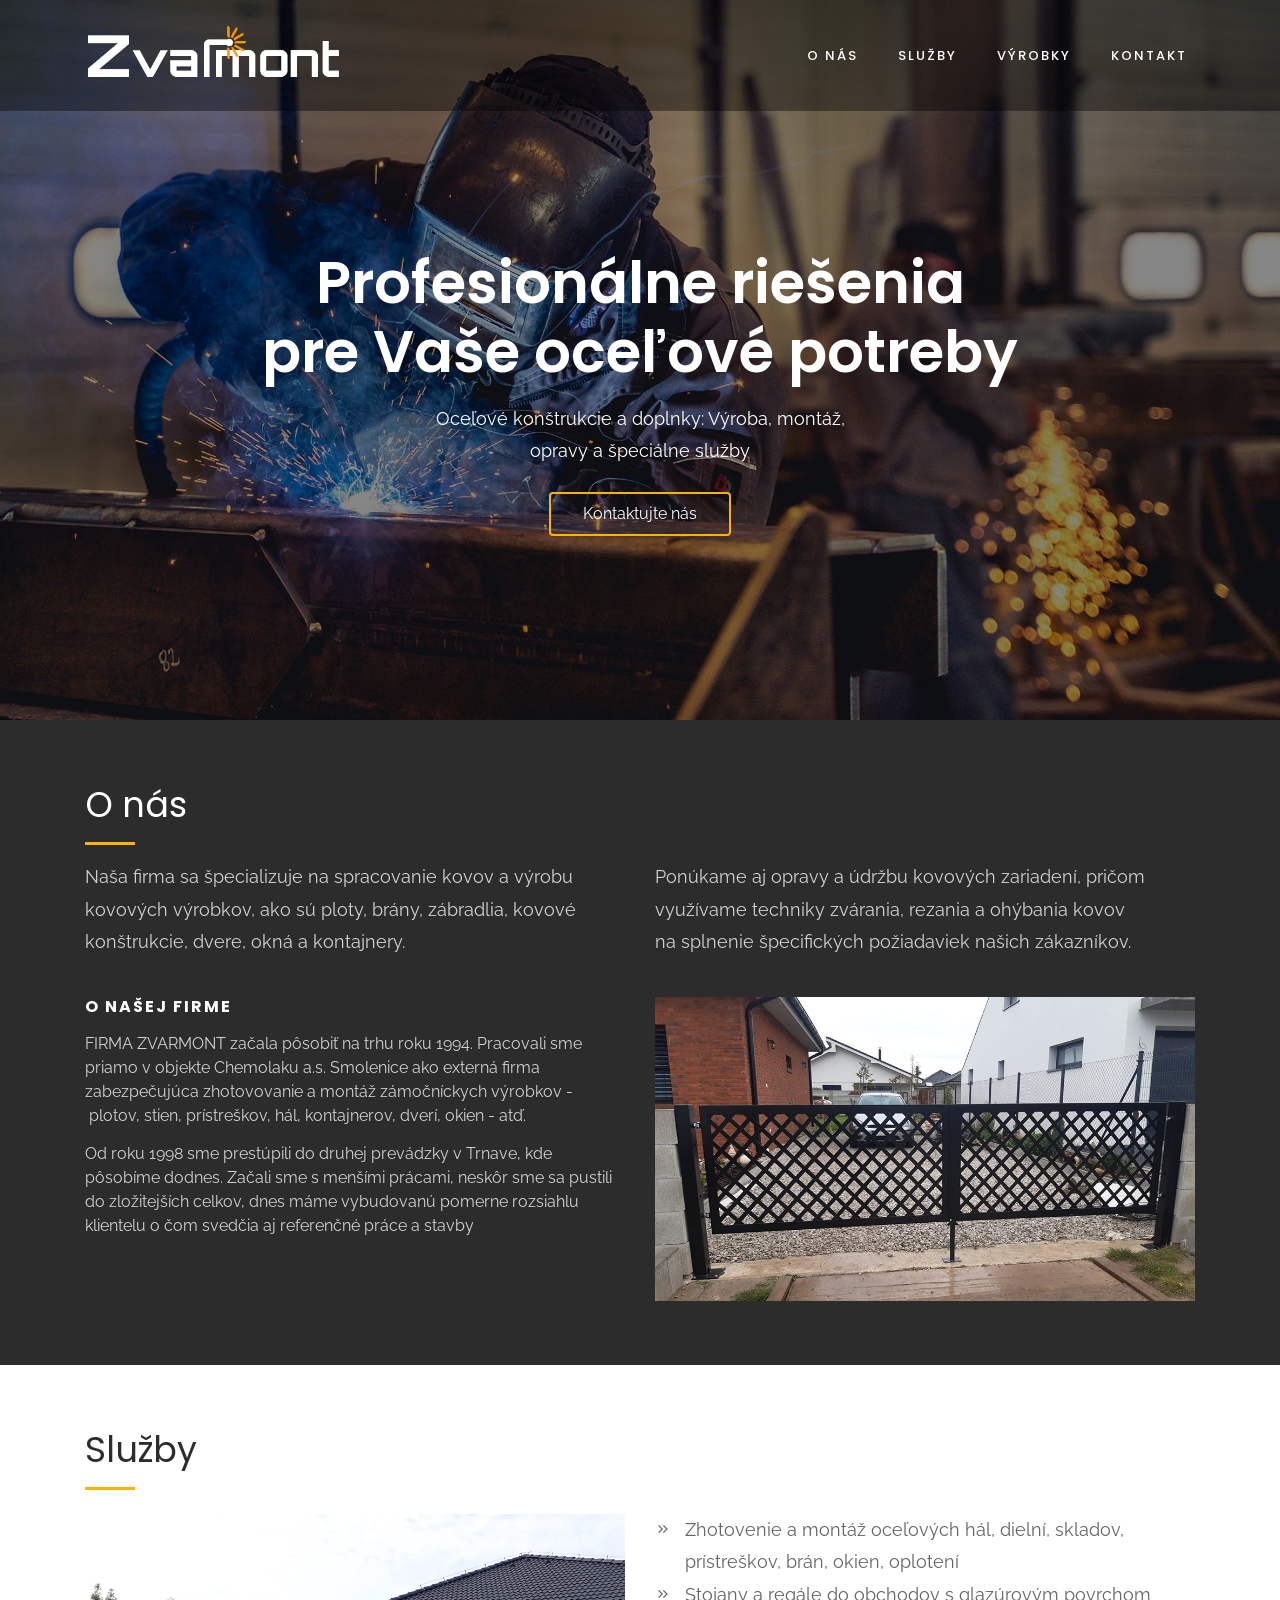
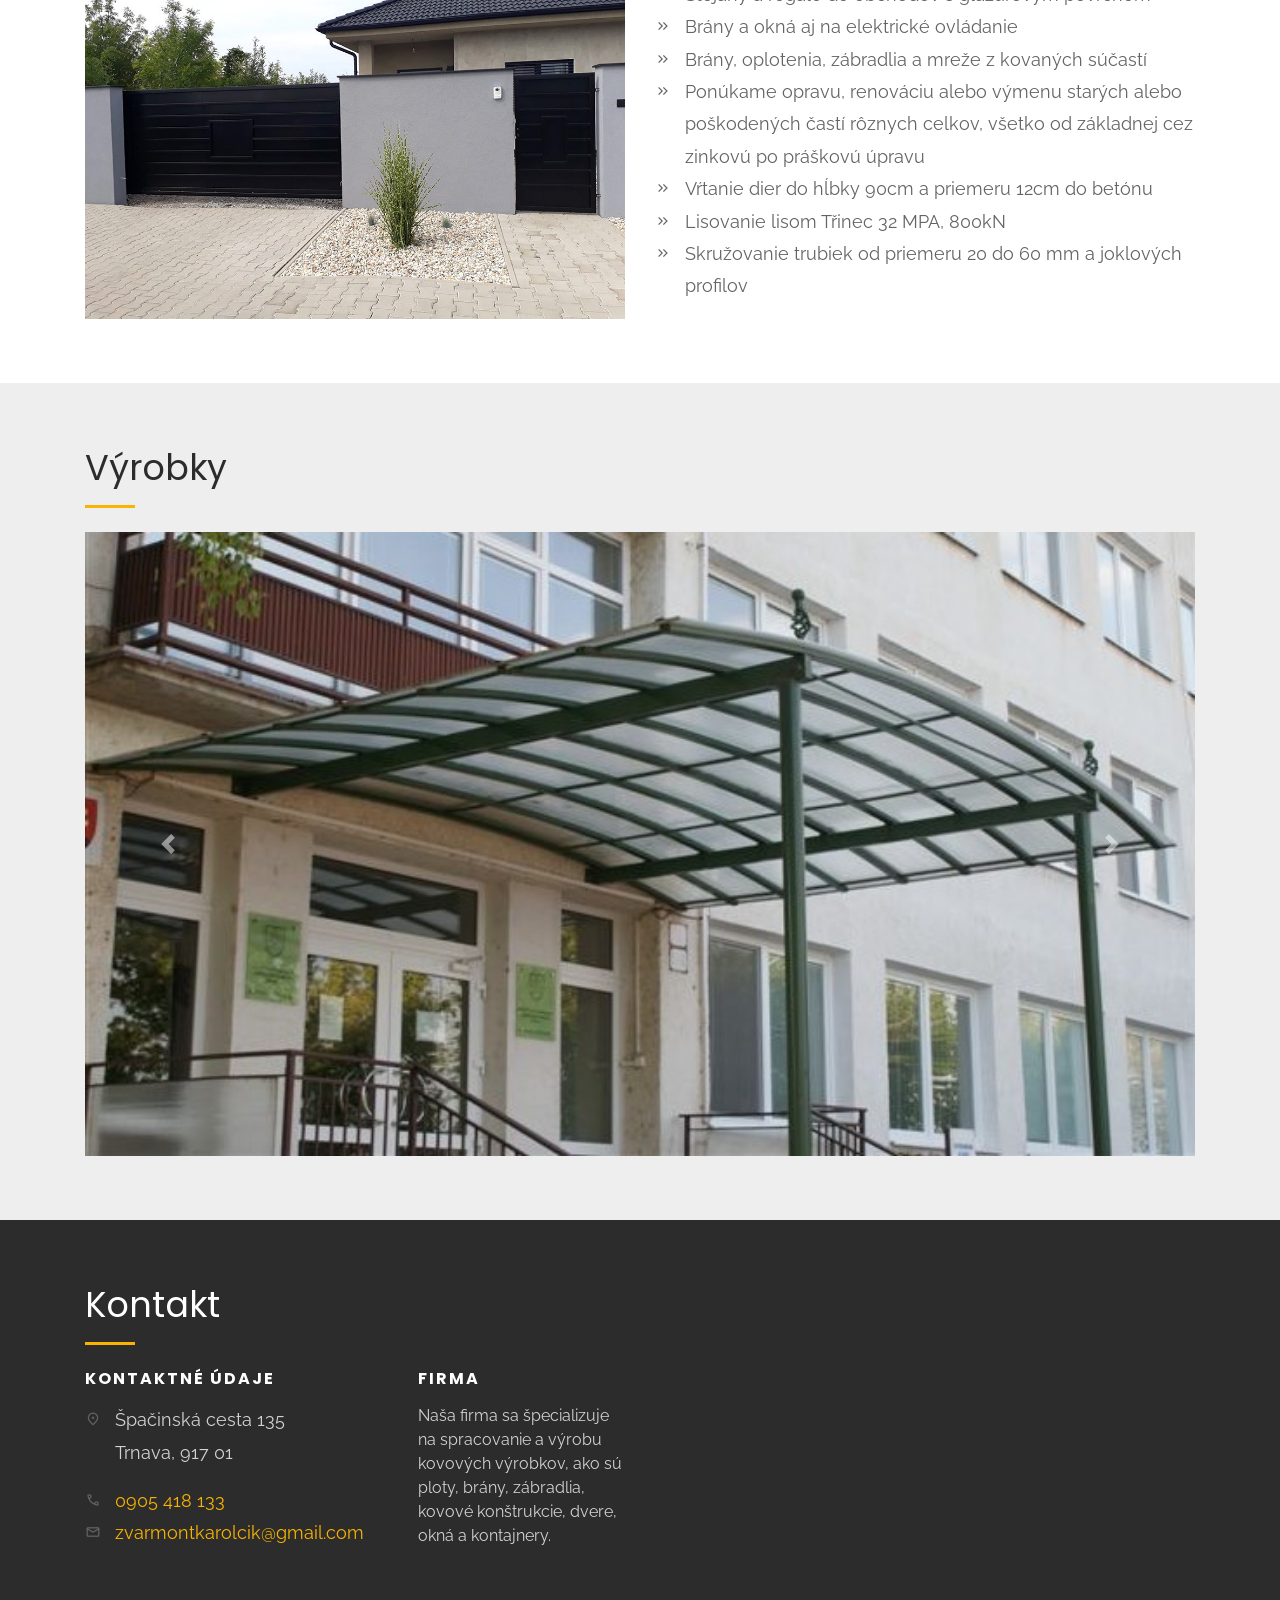
<file: public/index.html>
<!DOCTYPE html>
<html lang="en">
<head>
    <meta charset="UTF-8">
    <title>Zvarmont</title>
    <link rel="icon" href="img/logo_small.png" type="image/x-icon">
    <meta name="viewport" content="width=device-width, initial-scale=1.0">

    <meta name="description" content="Zvarmont - výroba, montáž a opravy kovových plotov, brán, zábradlí, konštrukcií a dverí. Špeciálne služby v spracovaní a údržbe kovov.">
    <meta name="keywords" content="zvarmont, zvarmont trnava, ploty, brány, zábradlia, kovové konštrukcie, opravy kovov, montáž kovových výrobkov, zváranie">

    <link rel="stylesheet" href="https://cdn.jsdelivr.net/npm/bootstrap@4.6.2/dist/css/bootstrap.min.css" integrity="sha384-xOolHFLEh07PJGoPkLv1IbcEPTNtaed2xpHsD9ESMhqIYd0nLMwNLD69Npy4HI+N" crossorigin="anonymous">

<!--    google icons under Apache licence-->
    <link href="https://fonts.googleapis.com/css2?family=Material+Symbols+Outlined" rel="stylesheet" />
    <link rel="stylesheet" href="https://fonts.googleapis.com/css2?family=Material+Symbols+Outlined:opsz,wght,FILL,GRAD@20..48,100..700,0..1,-50..200" />

    <meta property="og:title" content="zvarmontpk.com">
    <meta property="og:description" content="Zvarmont - výroba, montáž a opravy kovových plotov, brán, zábradlí, konštrukcií a dverí. Špeciálne služby v spracovaní a údržbe kovov.">
    <meta property="og:image" content="img/logo_zvarmont_square.png">
    <meta property="og:type" content="website">
    <meta property="og:url" content="https://zvarmontpk.com">


    <!--    fonts-->
    <link rel="preconnect" href="https://fonts.googleapis.com">
    <link rel="preconnect" href="https://fonts.gstatic.com" crossorigin>
    <link href="https://fonts.googleapis.com/css2?family=Raleway:ital,wght@0,100..900;1,100..900&display=swap" rel="stylesheet">
    <link href="https://fonts.googleapis.com/css2?family=Poppins:ital,wght@0,100;0,200;0,300;0,400;0,500;0,600;0,700;0,800;0,900;1,100;1,200;1,300;1,400;1,500;1,600;1,700;1,800;1,900&display=swap" rel="stylesheet">
    <link href="https://fonts.googleapis.com/css2?family=Orbitron&display=swap" rel="stylesheet">


    <link rel="stylesheet" href="css/style.css">


</head>
<body>
<h1 class="h1_class">Výroba, montáž, spracovanie a opravy kovových plotov, brán, zábradlí, konštrukcií a dverí</h1>
    <header>
        <nav class="navbar navbar-expand-lg navbar-light fixed-top scrolling-navbar">
            <div class="container">
                <a class="navbar-brand" href="#"><img src="img/logo_zvarmont.png" id="logo_zvarmont" alt="zvarmont logo"></a>
                <button class="navbar-toggler" type="button" data-toggle="collapse" data-target="#navbarTogglerDemo02"
                        aria-controls="navbarTogglerDemo02" aria-expanded="false" aria-label="Toggle navigation">
                    <span class="navbar-toggler-icon"></span>
                </button>
                <div class="collapse navbar-collapse" id="navbarTogglerDemo02">
                    <ul class="navbar-nav ml-auto smooth-scroll">
                        <li class="nav-item">
                            <a class="nav-link" href="#about">O nás <span class="sr-only">(current)</span></a>
                        </li>
                        <li class="nav-item">
                            <a class="nav-link" href="#services" data-offset="90">Služby</a>
                        </li>
<!--                        <li class="nav-item">-->
<!--                            <a class="nav-link" href="#solutions" data-offset="90">Riešenia</a>-->
<!--                        </li>-->
<!--                        výrobky-->
                        <li class="nav-item">
                            <a class="nav-link" href="#products" data-offset="90">Výrobky</a>
                        </li>
                        <li class="nav-item">
                            <a class="nav-link" href="#contact" data-offset="90">Kontakt</a>
                        </li>
                    </ul>
                </div>
            </div>
        </nav>

        <!-- Intro Section -->
        <div id="home" class="view banner-image" >
                <div class="container h-100 d-flex justify-content-center align-items-center">
                    <div class="row smooth-scroll">
                        <div class="col-md-12 banner-text text-center">
                            <div class="text-white wow fadeInDown">
                                <h1 style="font-weight: 600!important">Profesionálne riešenia <br>pre Vaše oceľové potreby</h1>
                                <div class=" mb-4" style="max-width: 435px; margin: 0 auto;">Oceľové konštrukcie a doplnky: Výroba, montáž, opravy a špeciálne služby
                                </div>
                            </div>
                            <a href="#contact" data-offset="100" class="btn btn-primary-border btn-rounded wow fadeInUp"
                               data-wow-delay="0.2s">Kontaktujte nás</a>
                        </div>
                    </div>
                </div>
        </div>

    </header>
    <section id="about">
        <div class="container">
            <h3>O nás</h3>
            <div class="divider"></div>
            <div class="row">
                <div class="col-lg-6 regular">

                    Naša firma sa špecializuje na spracovanie kovov a výrobu kovových výrobkov, ako sú ploty, brány, zábradlia, kovové konštrukcie, dvere, okná a kontajnery.

                </div>
                <div class="col-lg-6 regular">
                        Ponúkame aj opravy a údržbu kovových zariadení, pričom využívame techniky zvárania, rezania a ohýbania kovov na&nbsp;splnenie špecifických požiadaviek našich zákazníkov.
                </div>
            </div>
            <div class="row mt-4">
                <div class="col-lg-6">
                    <h6>
                        O našej firme
                    </h6>
                    <div class="small">
                        FIRMA ZVARMONT začala pôsobiť na trhu roku 1994. Pracovali sme priamo v objekte Chemolaku a.s. Smolenice ako externá firma zabezpečujúca zhotovovanie
                        a montáž zámočníckych výrobkov -&nbsp;plotov, stien, prístreškov, hál, kontajnerov, dverí, okien - atď.
                    </div>
                    <div class="small">
                        Od roku 1998 sme prestúpili do druhej prevádzky v Trnave, kde pôsobíme dodnes. Začali sme s menšími prácami, neskôr sme sa pustili do zložitejších celkov,
                        dnes máme vybudovanú pomerne rozsiahlu klientelu o čom svedčia aj referenčné práce a stavby
                    </div>
                </div>
                <div class="col-lg-6 mt-4 mt-lg-0">
                    <img  src="img/brana_zvar_mont.jpg" alt="zvarmont brána">
                </div>
            </div>
        </div>
    </section>
    <section id="services">
          <div class="container">
              <h3>Služby</h3>
              <div class="divider"></div>
                <div class="row mt-4 mt-0">
                    <div class="col-lg-6">
                        <img src="img/brana_zvarmont.jpg" alt="zvarmont brána">
                    </div>
                    <div class="col-lg-6 mt-4 mt-lg-0">
                        <div class="services_container">
                            <div class="service_item"><span class="material-symbols-outlined">
                                keyboard_double_arrow_right
                                </span><div>Zhotovenie a montáž oceľových hál, dielní, skladov, prístreškov, brán, okien, oplotení</div></div>
                                                            <div class="service_item"><span class="material-symbols-outlined">
                                keyboard_double_arrow_right
                                </span><div>Stojany a regále do obchodov s glazúrovým povrchom</div></div>
                                                            <div class="service_item"><span class="material-symbols-outlined">
                                keyboard_double_arrow_right
                                </span><div>Brány a okná aj na elektrické ovládanie</div></div>
                                                            <div class="service_item"><span class="material-symbols-outlined">
                                keyboard_double_arrow_right
                                </span><div>Brány, oplotenia, zábradlia a mreže z kovaných súčastí</div></div>
                                                            <div class="service_item"><span class="material-symbols-outlined">
                                keyboard_double_arrow_right
                                </span><div>Ponúkame opravu, renováciu alebo výmenu starých alebo poškodených častí rôznych celkov, všetko od základnej cez zinkovú po práškovú úpravu</div></div>
                                                            <div class="service_item"><span class="material-symbols-outlined">
                                keyboard_double_arrow_right
                                </span><div>Vŕtanie dier do hĺbky 90cm a priemeru 12cm do betónu</div></div>
                                                            <div class="service_item"><span class="material-symbols-outlined">
                                keyboard_double_arrow_right
                                </span><div>Lisovanie lisom Třinec 32 MPA, 800kN</div></div>
                                                            <div class="service_item"><span class="material-symbols-outlined">
                                keyboard_double_arrow_right
                                </span><div>Skružovanie trubiek od priemeru 20 do 60 mm a joklových profilov</div></div>

                        </div>
                    </div>
                </div>
            </div>
    </section>

    <section id="products" class="section_grey">
            <div class="container products">
                <h3>Výrobky</h3>
                <div class="divider"></div>

                <div class="row mt-4">
                    <div class="col">
                        <div id="carouselExampleControls" class="carousel slide" data-ride="carousel">
                            <div class="carousel-inner">
                                <div class="carousel-item active">
                                    <img class="d-block w-100" src="img/carousel/1.jpg" alt="First slide">
                                </div>
                                <div class="carousel-item">
                                    <img class="d-block w-100" src="img/carousel/2.jpg" alt="Second slide">
                                </div>
                                <div class="carousel-item">
                                    <img class="d-block w-100" src="img/carousel/3.jpg" alt="Third slide">
                                </div>
                                <div class="carousel-item">
                                    <img class="d-block w-100" src="img/carousel/4.jpg" alt="Fourth slide">
                                </div>
                                <div class="carousel-item">
                                    <img class="d-block w-100" src="img/carousel/5.jpg" alt="Fifth slide">
                                </div>
                                <div class="carousel-item">
                                    <img class="d-block w-100" src="img/carousel/6.jpg" alt="Second slide">
                                </div>
                                <div class="carousel-item">
                                    <img class="d-block w-100" src="img/carousel/7.jpg" alt="Third slide">
                                </div>
                                <div class="carousel-item">
                                    <img class="d-block w-100" src="img/carousel/8.jpg" alt="Fourth slide">
                                </div>
                                <div class="carousel-item">
                                    <img class="d-block w-100" src="img/carousel/9.jpg" alt="Fifth slide">
                                </div>
                                <div class="carousel-item">
                                    <img class="d-block w-100" src="img/carousel/10.jpg" alt="Second slide">
                                </div>
                                <div class="carousel-item">
                                    <img class="d-block w-100" src="img/carousel/11.jpg" alt="Third slide">
                                </div>
                            </div>
                            <a class="carousel-control-prev" href="#carouselExampleControls" role="button" data-slide="prev">
                                <span class="carousel-control-prev-icon" aria-hidden="true"></span>
                                <span class="sr-only">Previous</span>
                            </a>
                            <a class="carousel-control-next" href="#carouselExampleControls" role="button" data-slide="next">
                                <span class="carousel-control-next-icon" aria-hidden="true"></span>
                                <span class="sr-only">Next</span>
                            </a>
                        </div>
                    </div>
                </div>
            </div>
    </section>

    <section id="contact">
        <div class="container">

            <div class="row">
                <div class="col-xl-6">
                    <h3>Kontakt</h3>
                    <div class="divider"></div>
                    <div class="row mt-4">
                        <div class="col-md-6 col-xl-7">
                            <div class="contact-info">
                                <h6>Kontaktné údaje</h6>
                                <div class="contact-item">
                                    <span class="material-symbols-outlined">location_on</span>
                                    <div>Špačinská cesta 135 <br>
                                        Trnava, 917 01</div>
                                </div>
                                <div class="contact-item mt-3">
                                    <span class="material-symbols-outlined">phone</span>
                                    <div>
                                        <a href="tel:+421905418133">0905 418 133</a>
                                    </div>
                                </div>
                                <div class="contact-item">
                                    <span class="material-symbols-outlined">email</span>
                                    <div>  <a href="mailto:zvarmontkarolcik@gmail.com" >
                                        zvarmontkarolcik@gmail.com
                                    </a></div>
                                </div>
                            </div>
                        </div>
                        <div class="col-md-6 col-xl-5 mt-4 mt-lg-0">
                            <h6>
                                Firma
                            </h6>
                            <div class="small">
                                Naša firma sa špecializuje na&nbsp;spracovanie a&nbsp;výrobu kovových výrobkov, ako sú ploty, brány, zábradlia, kovové konštrukcie, dvere, okná a&nbsp;kontajnery.

                            </div>
                        </div>
                    </div>
                </div>
                <div class="col-xl-6 mt-4 mt-xl-0">
                    <iframe src="https://www.google.com/maps/embed?pb=!1m18!1m12!1m3!1d2649.2147124244225!2d17.594621012444968!3d48.39481967115324!2m3!1f0!2f0!3f0!3m2!1i1024!2i768!4f13.1!3m3!1m2!1s0x476ca0a1933f5a6d%3A0x3172cb351ce13eb3!2sZvarmont!5e0!3m2!1ssk!2sit!4v1717272183039!5m2!1ssk!2sit" width="100%" height="260" style="border:0;" allowfullscreen="" loading="lazy" referrerpolicy="no-referrer-when-downgrade"></iframe>
                </div>

            </div>

        </div>
    </section>


    <script src="https://cdn.jsdelivr.net/npm/jquery@3.5.1/dist/jquery.slim.min.js" integrity="sha384-DfXdz2htPH0lsSSs5nCTpuj/zy4C+OGpamoFVy38MVBnE+IbbVYUew+OrCXaRkfj" crossorigin="anonymous"></script>
    <script src="https://cdn.jsdelivr.net/npm/bootstrap@4.6.2/dist/js/bootstrap.bundle.min.js" integrity="sha384-Fy6S3B9q64WdZWQUiU+q4/2Lc9npb8tCaSX9FK7E8HnRr0Jz8D6OP9dO5Vg3Q9ct" crossorigin="anonymous"></script>

    <script>
        document.addEventListener('scroll', function () {
            var nav = document.querySelector('.navbar');
            if (window.scrollY > nav.offsetHeight) {
                nav.classList.add('scrolled');
            } else {
                nav.classList.remove('scrolled');
            }
        });

        document.querySelectorAll('nav a').forEach(anchor => {
            anchor.addEventListener('click', function (e) {
                e.preventDefault();

                var target = document.querySelector(this.getAttribute('href'));

                // Calculate the offset in pixels (1 rem = 16 pixels by default, adjust if needed)
                var offset = 2 * 16; // 3 rem offset

                // Calculate the scroll position
                var targetPosition = target.getBoundingClientRect().top + window.scrollY - offset;

                // Scroll to the position with smooth behavior
                window.scrollTo({
                    top: targetPosition,
                    behavior: 'smooth'
                });
            });
        });

        $('.carousel').carousel()


    </script>

</body>
</html>
</file>
<file: public/css/style.css>
/* Your custom styles */
:root {
    --primary-color: #f8b400;
    /*--primary-color: #ff9800;*/

    --secondary-color: #646464;
    --light-color: #d2d2d2;
    --dark-color: #2c2c2c;
    --white-color: #fff;
}

body {
    font-family: "raleway", sans-serif;
    font-size: 18px;
    font-weight: 400;
    color: var(--light-color) !important;
    line-height: 1.8;
    min-height: 100vh !important;
    height: 100%;
    position: relative;
    background-color: var(--dark-color) !important;
}

a:hover,
a {
    color: var(--primary-color);
    text-decoration: none;
}

.regular {
    margin-bottom: 0.9rem;
}

.small {
    font-size: clamp(15px, 2vw, 16px);
    margin-bottom: 0.9rem;
    line-height: 1.5;
}

#logo_zvarmont{
    width: 280px;
}

nav.navbar {
    padding: 1rem 1rem !important;
    background-color: rgba(0, 0, 0, 0.4);
    height: auto;
    transition: all 300ms;
    display: flex;
    align-items: center;
}

nav.navbar.scrolled {
    background-color: var(--dark-color) !important;
    padding-top: 0 !important;
    padding-bottom: 0 !important;
}


.navbar .navbar-nav .nav-item .nav-link {
    font-family: poppins, sans-serif;
    font-size: 13px;
    letter-spacing: 2px;
    color: var(--white-color);
    padding-left: 2rem;
    font-weight: 500 !important;
    text-transform: uppercase;
    font-style: normal !important;
    opacity: 1 !important;
    z-index: 2;
}

.navbar-toggler-icon {
    background-image: url("data:image/svg+xml,%3Csvg viewBox='0 0 30 30' xmlns='http://www.w3.org/2000/svg'%3E%3Cpath stroke='rgba(255, 255, 255, 1)' stroke-width='2' stroke-linecap='round' stroke-miterlimit='10' d='M4 7h22M4 15h22M4 23h22'/%3E%3C/svg%3E") !important;
}

.navbar .navbar-nav .nav-item {
    font-weight: 500 !important;
    opacity: 1 !important;
}

h1, h2, h3, h4, h5, h6 {
    font-family: poppins, sans-serif !important;
    font-weight: 400 !important;
}

h1 {
    font-size: clamp(2rem, 5vw, 3.6rem);
    line-height: 1.2;
    font-weight: 400;
    margin-bottom: 1rem;
    /*color: var(--primary-color);*/
}

h3 {
    font-size: 2.2rem;
    line-height: 1.2;
    font-weight: 400;
    margin-bottom: 1rem;
    color: var(--white-color);
}

.h1_class{
    display: none;
    font-size: 0;
    line-height: 0;
}

h6 {
    font-size: 1rem;
    line-height: 1.2;
    font-weight: 700 !important;
    margin-bottom: 1rem;
    color: var(--white-color);
    text-transform: uppercase;
    letter-spacing: 2px;
}

.material-symbols-outlined {
    font-size: 16px;
    /*font-weight: lighter;*/
    margin-right: 0.9rem;
    margin-top: 7px;
    color: var(--secondary-color);
}

section {
    padding: 4rem 0;
}

.divider {
    width: 50px;
    height: 3px;
    background-color: var(--primary-color);
    margin: 1rem 0;
}

img {
    max-width: 100%;
    height: auto;
}

#navholder {
    background-color: transparent;
    height: auto;
    transition: all 300ms;
    position: fixed;
    z-index: 1111;
    width: 100%;
    display: flex;
    align-items: center;
}

header {
    height: 80vh !important;
    min-height: unset !important;
    max-height: 82%;
}

.container_products {
    overflow: hidden;
    position: relative;
}

.banner-image {
    background-image: url("../img/welding_zvarmont.jpg");
    background-repeat: no-repeat;
    background-size: cover;
    background-position: center center;
    height: 100%;
    width: 100%;

}

.blur {
    /* Add the blur effect */
    filter: blur(10px);
    -webkit-filter: blur(10px);
}

.banner-text {
    z-index: 10;
    margin-top: 4rem;
}

.btn.btn-primary:hover,
.btn.btn-primary {
    background-color: var(--primary-color);
    color: var(--dark-color);
    border: none;
    padding: 0.5rem 2rem;
    box-shadow: none;
}

.btn-primary-border:hover,
.btn-primary-border {
    background-color: transparent;
    color: var(--white-color);
    border: 2px solid var(--primary-color);
    padding: 0.5rem 2rem;
    box-shadow: none;
}

#services {
    background-color: var(--white-color);
    color: var(--secondary-color);
}

#services h6,
#services h3 {
    color: var(--dark-color);
}

.service_item {
    display: flex;
}

.contact-item {
    display: flex;
    /*margin-bottom: 1rem;*/
}

#products {
    background-color: #eee;
    color: var(--secondary-color);
}

#products h6,
#products h3 {
    color: var(--dark-color);
}

@media (max-width: 768px) {
    #logo_zvarmont{
        width: clamp(150px, 50vw, 200px);
    }
}
</file>
